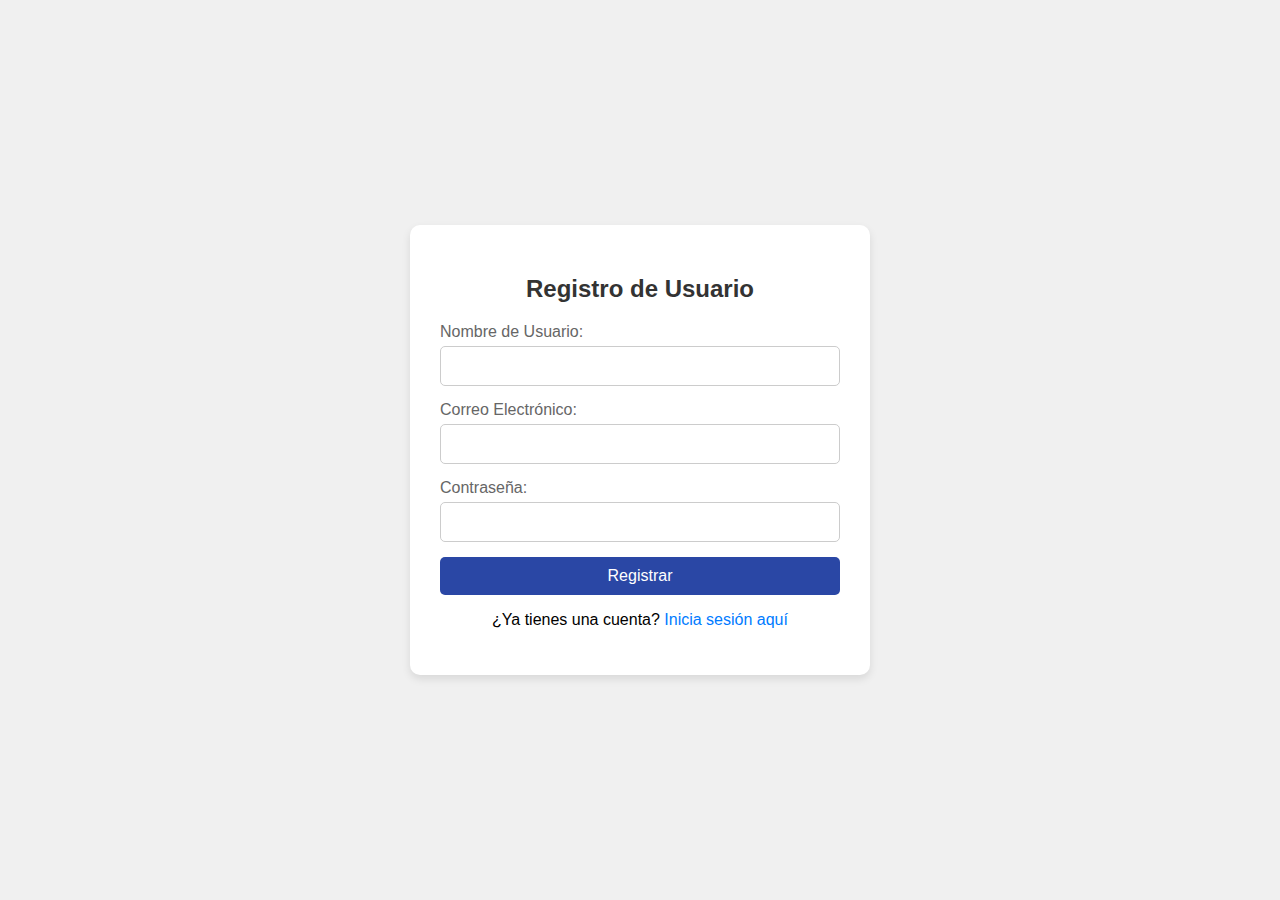
<file: paginaux/login/registro.html>
<!DOCTYPE html>
<html lang="es">
<head>
    <meta charset="UTF-8">
    <meta name="viewport" content="width=device-width, initial-scale=1.0">
    <title>Registro de Usuario</title>
    <style>
        body {
            font-family: 'Arial', sans-serif;
            background-color: #f0f0f0;
            margin: 0;
            padding: 0;
            display: flex;
            justify-content: center;
            align-items: center;
            height: 100vh;
        }
        .register-container {
            background-color: white;
            padding: 30px;
            border-radius: 10px;
            box-shadow: 0 4px 8px rgba(0, 0, 0, 0.1);
            max-width: 400px;
            width: 100%;
        }
        h2 {
            text-align: center;
            color: #333;
        }
        form {
            display: flex;
            flex-direction: column;
        }
        label {
            margin-bottom: 5px;
            color: #666;
        }
        input[type="text"], input[type="email"], input[type="password"] {
            padding: 10px;
            margin-bottom: 15px;
            border: 1px solid #ccc;
            border-radius: 5px;
            font-size: 16px;
        }
        button {
            background-color: #2a47a5;
            color: white;
            padding: 10px;
            border: none;
            border-radius: 5px;
            cursor: pointer;
            font-size: 16px;
        }
        button:hover {
            background-color: #010102;
        }
        .login-link {
            text-align: center;
            margin-top: 15px;
        }
        .login-link a {
            color: #007BFF;
            text-decoration: none;
        }
        .login-link a:hover {
            text-decoration: underline;
        }
    </style>
</head>
<body>
    <div class="register-container">
        <h2>Registro de Usuario</h2>
        <form action="registrar.php" method="POST">
            <label for="nombre_usuario">Nombre de Usuario:</label>
            <input type="text" name="nombre_usuario" required>

            <label for="correo">Correo Electrónico:</label>
            <input type="email" name="correo" required>

            <label for="contrasena">Contraseña:</label>
            <input type="password" name="contrasena" required>

            <button type="submit">Registrar</button>
        </form>
        <div class="login-link">
            <p>¿Ya tienes una cuenta? <a href="sesion.html">Inicia sesión aquí</a></p>
        </div>
    </div>
</body>
</html>
</file>
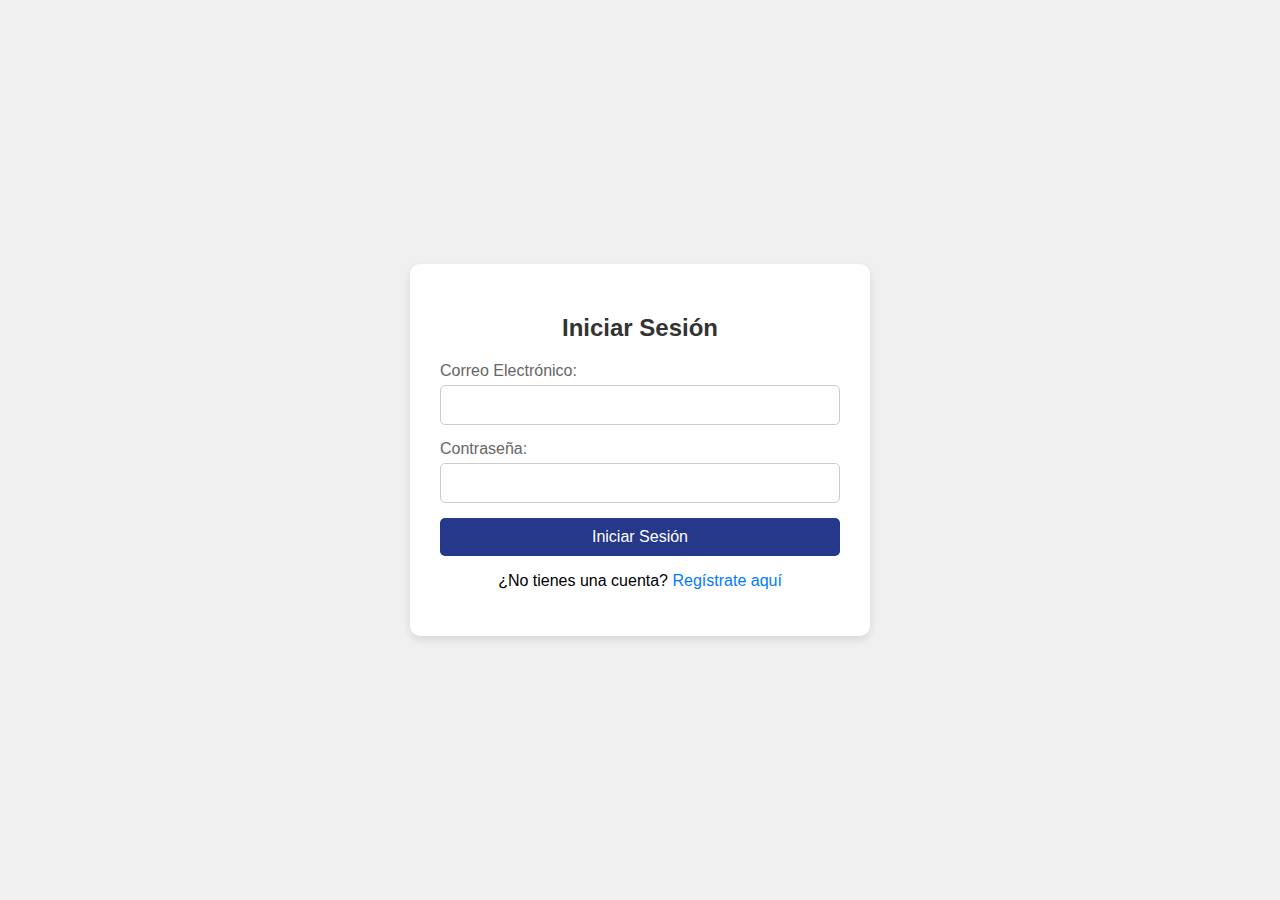
<file: paginaux/login/sesion.html>
<!DOCTYPE html>
<html lang="es">
<head>
    <meta charset="UTF-8">
    <meta name="viewport" content="width=device-width, initial-scale=1.0">
    <title>Iniciar Sesión</title>
    <style>
        body {
            font-family: 'Arial', sans-serif;
            background-color: #f0f0f0;
            margin: 0;
            padding: 0;
            display: flex;
            justify-content: center;
            align-items: center;
            height: 100vh;
        }
        .login-container {
            background-color: white;
            padding: 30px;
            border-radius: 10px;
            box-shadow: 0 4px 8px rgba(0, 0, 0, 0.1);
            max-width: 400px;
            width: 100%;
        }
        h2 {
            text-align: center;
            color: #333;
        }
        form {
            display: flex;
            flex-direction: column;
        }
        label {
            margin-bottom: 5px;
            color: #666;
        }
        input[type="email"], input[type="password"] {
            padding: 10px;
            margin-bottom: 15px;
            border: 1px solid #ccc;
            border-radius: 5px;
            font-size: 16px;
        }
        button {
            background-color: #25388a;
            color: white;
            padding: 10px;
            border: none;
            border-radius: 5px;
            cursor: pointer;
            font-size: 16px;
        }
        button:hover {
            background-color: #000000;
        }
        .register-link {
            text-align: center;
            margin-top: 15px;
        }
        .register-link a {
            color: #007BFF;
            text-decoration: none;
        }
        .register-link a:hover {
            text-decoration: underline;
        }
    </style>
</head>
<body>
    <div class="login-container">
        <h2>Iniciar Sesión</h2>
        <form action="conexion.php" method="POST">
            <label for="correo">Correo Electrónico:</label>
            <input type="email" name="correo" required>

            <label for="contrasena">Contraseña:</label>
            <input type="password" name="contrasena" required>

            <button type="submit">Iniciar Sesión</button>
        </form>
        <div class="register-link">
            <p>¿No tienes una cuenta? <a href="registro.html">Regístrate aquí</a></p>
        </div>
    </div>
</body>
</html>
</file>
